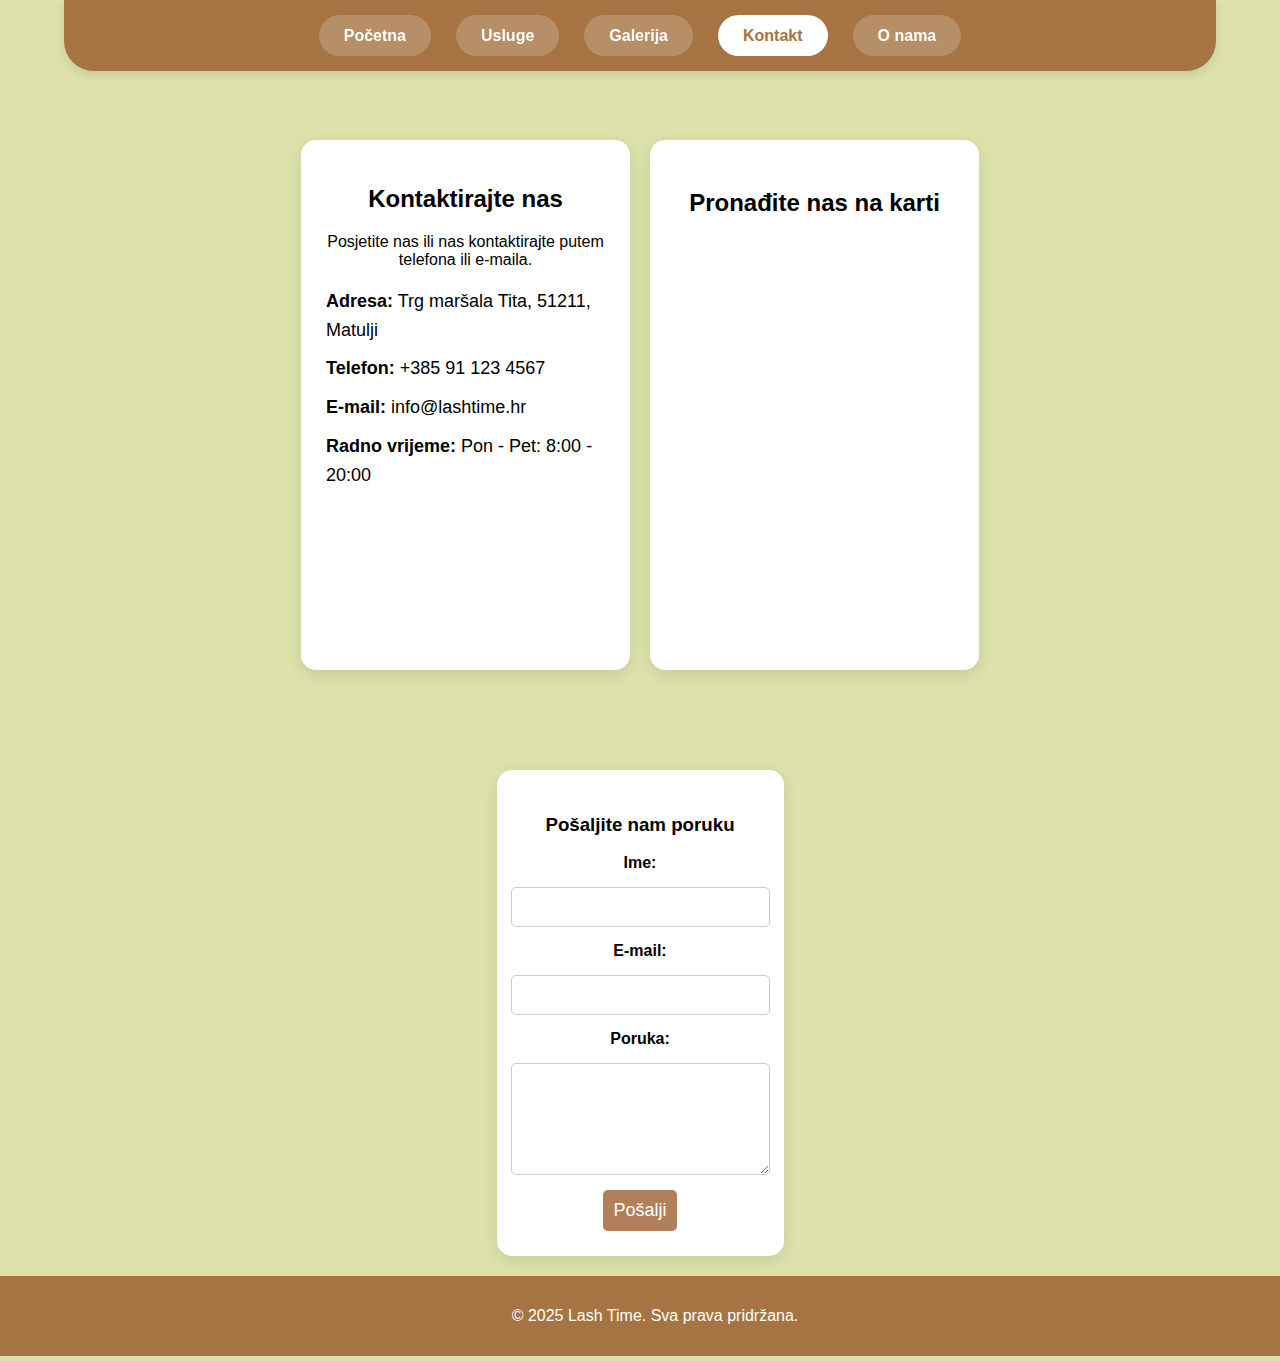
<file: kontakt.html>
<!DOCTYPE html>
<html lang="hr">
<head>
    <meta charset="UTF-8">
    <meta name="viewport" content="width=device-width, initial-scale=1.0">
    <title>Lash Time - Kontakt</title>
    <link rel="stylesheet" href="styles.css">
    <script src="script.js" defer></script>
</head>
<body>
    <nav>
        <ul>
            <li><a href="index.html">Početna</a></li>
            <li><a href="usluge.html">Usluge</a></li>
            <li><a href="galerija.html">Galerija</a></li>
            <li><a href="kontakt.html" class="active">Kontakt</a></li>
            <li><a href="o_nama.html">O nama</a></li>
        </ul>
    </nav>
    
    <main>
        <div class="section-container">
            <section>
                <h2>Kontaktirajte nas</h2>
                <p>Posjetite nas ili nas kontaktirajte putem telefona ili e-maila.</p>
                <ul>
                    <li><strong>Adresa:</strong> Trg maršala Tita, 51211, Matulji</li>
                    <li><strong>Telefon:</strong> +385 91 123 4567</li>
                    <li><strong>E-mail:</strong> info@lashtime.hr</li>
                    <li><strong>Radno vrijeme:</strong> Pon - Pet: 8:00 - 20:00</li>
                </ul>
            </section>

            <section>
                <h3>Pronađite nas na karti</h3>
                <iframe src="https://www.google.com/maps/embed?pb=!1m18!1m12!1m3!1d2803.2728932595105!2d14.323062699999998!3d45.363488!2m3!1f0!2f0!3f0!3m2!1i1024!2i768!4f13.1!3m3!1m2!1s0x4764a9f824b7021f%3A0x79f1f6411e72e0f2!2sLash%20time!5e0!3m2!1shr!2shr!4v1741859325601!5m2!1shr!2shr" width="100%" height="400" style="border:0;" allowfullscreen="" loading="lazy"></iframe>
            </section>
        </div>
        
        <div class="other-sections">
            <section style="padding-right: -40px;">
                <h3>Pošaljite nam poruku</h3>
                <form action="#" method="post">
                    <label for="ime">Ime:</label>
                    <input type="text" id="ime" name="ime" required>

                    <label for="email">E-mail:</label>
                    <input type="email" id="email" name="email" required>

                    <label for="poruka">Poruka:</label>
                    <textarea id="poruka" name="poruka" rows="5" required></textarea>

                    <button type="submit">Pošalji</button>
                </form>
            </section>
        </div>
    </main>
    
    <footer>
        <p>&copy; 2025 Lash Time. Sva prava pridržana.</p>
    </footer>
</body>
</html>
</file>
<file: styles.css>
/* OPĆI STILOVI */
body {
    font-family: 'Poppins', sans-serif;
    margin: 0;
    padding: 0;
    background-color: #DCE2AA;
    overflow-x: hidden;
}

/* HEADER STILOVI */
header {
    background-color: #B17F59;
    color: white;
    padding: 10%;
    text-align: center;
    position: relative;
    height: auto;
}

header img.biljka {
    position: absolute;
    top: -10%;
    left: -25%;
    height: 117%;
    width: auto;
}

header img.biljka-right {
    position: absolute;
    top: -10%;
    right: -25%;
    height: 117%;
    width: auto;
    transform: scaleX(-1);
}

/* NAVIGACIJA */
nav {
    background: #B17F59;
    padding: 15px 0;
    display: flex;
    justify-content: center;
    position: fixed;
    top: 0;
    left: 50%;
    transform: translateX(-50%);
    width: 90%;
    z-index: 1000;
    border-radius: 0px 0px 30px 30px;
    box-shadow: 0px 4px 10px rgba(0, 0, 0, 0.1);
}

nav ul {
    list-style: none;
    padding: 1%;
    margin: 0;
    display: flex;
    gap: 25px;
}

nav ul li {
    display: inline;
}

nav ul li a {
    color: white;
    text-decoration: none;
    font-weight: bold;
    padding: 12px 25px;
    border-radius: 30px;
    transition: all 0.3s ease-in-out;
    background: rgba(255, 255, 255, 0.2);
    backdrop-filter: blur(10px);
}

nav ul li a:hover, nav ul li a.active {
    background-color: white;
    color: #B57F50;
}

/* GLAVNI SADRŽAJ */
main {
    padding: 140px 20px 20px;
    text-align: center;
}

/* PRVA TRI SECTIONA - U ISTOM REDU */
.section-container {
    display: flex;
    justify-content: center;
    gap: 20px;
    flex-wrap: wrap;
    width: 75%;
    margin: auto;
}

.section-container section h3 {
    font-size: 24px; /* Povećava naslov */
}

.section-container section ul {
    font-size: 18px; /* Povećava veličinu fonta u listi */
    line-height: 1.6; /* Povećava razmak između redova */
    text-align: left; /* Poravnava tekst za bolju čitljivost */
    padding: 10px;
}

.section-container section {
    background: white;
    padding: 25px;
    border-radius: 15px;
    box-shadow: 0 4px 15px rgba(0, 0, 0, 0.1);
    flex: 1;
    max-width: 30%;
    min-width: 250px;
}

/* OSTALI SECTIONI - JEDAN ISPOD DRUGOG */
.other-sections {
    display: flex;
    flex-direction: column;
    align-items: center;
    gap: 20px;
    padding-top: 100px;
}

.other-sections section {
    max-width: 900px;
    background: white;
    padding: 25px;
    border-radius: 15px;
    box-shadow: 0 4px 15px rgba(0, 0, 0, 0.1);
}

/* MEDIJSKI UPITI - RESPONSIVNOST */
@media (max-width: 900px) {
    .section-container {
        flex-direction: column;
        align-items: center;
    }

    .section-container section {
        max-width: 100%;
    }
}

/* OPĆI STILOVI ZA ELEMENTE */
img {
    max-width: 100%;
    border-radius: 15px;
}

video {
    width: 100%;
    border-radius: 15px;
}

/* FOOTER */
footer {
    text-align: center;
    background-color: #B17F59;
    color: white;
    padding: 15px;
    position: relative;
    bottom: 0;
    width: 100%;
}

/* GALERIJA */
.gallery-grid {
    display: grid;
    grid-template-columns: repeat(3, 1fr); /* Dva stupca */
    gap: 20px;
    padding: 20px;
    max-width: 1000px; /* Povećava širinu galerije */
    margin: auto;
}

.gallery-grid img {
    width: 100%;
    height: auto;
    border-radius: 10px;
    box-shadow: 0 6px 15px rgba(0, 0, 0, 0.15);
    transition: transform 0.3s ease-in-out;
}

.gallery-grid img:hover {
    transform: scale(1.07);
}

/* RESPONSIVE GALERIJA */
@media (max-width: 768px) {
    .gallery-grid {
        grid-template-columns: repeat(auto-fit, minmax(200px, 1fr)); /* Prilagodba za manje ekrane */
    }
}

@media (max-width: 480px) {
    .gallery-grid {
        grid-template-columns: repeat(auto-fit, minmax(150px, 1fr)); /* Na vrlo malim ekranima */
    }
}


.gallery-grid img[src="slika_5.jpg"] {
    margin-top: -185px; /* Adjust the value as needed */
}

.gallery-grid img[src="slika_6.jpg"] {
    margin-top: -185px; /* Adjust the value as needed */
}

.gallery-grid img[src="slika_7.jpg"] {
    height: 90%;
}









/* OPĆI STILOVI ZA KONTAKT STRANICU */
.section-container section ul {
    list-style: none;
    padding: 0;
    font-size: 18px;
    line-height: 1.6;
}

.section-container section ul li {
    margin-bottom: 10px;
}

/* STILIZACIJA FORME */
form {
    display: flex;
    flex-direction: column;
    align-items: center; /* Centriranje unutar forme */
    gap: 15px;
    width: 100%;
    max-width: 500px;
}


form label {
    font-weight: bold;
}

form input, form textarea {
    width: 100%;
    padding: 10px;
    border: 1px solid #ccc;
    border-radius: 5px;
    font-size: 16px;
}

form button {
    background-color: #B17F59;
    color: white;
    padding: 10px;
    border: none;
    border-radius: 5px;
    font-size: 18px;
    cursor: pointer;
    transition: background 0.3s;
}

form button:hover {
    background-color: #9b6a47;
}








/* OPĆI STILOVI */
body.usluge {
    background-color: #F1F3E5; /* Lighter background color for Usluge page */
    display: flex;
    flex-direction: column;
    min-height: 100vh; /* Ensures the body takes at least the full height of the viewport */
}

/* NAVIGACIJA */
nav.usluge {
    background: #A57442; /* Slightly darker background for navigation */
}

nav.usluge ul li a.active {
    background-color: #F1F3E5; /* Highlight active link with lighter background */
    color: #A57442;
}

/* GLAVNI SADRŽAJ */
main.usluge {
    padding: 140px 20px 20px;
    background-color: #F1F3E5;
    text-align: center;
    flex-grow: 1; /* Ensures the main content grows to fill remaining space */
}

.services-section {
    max-width: 62%; /* Same width as the services-grid */
    margin: 0 auto; /* Centers the section */
    padding: 20px;
    text-align: center;
    background-color: #F1F3E5;
    border-radius: 10px;
    box-shadow: 0 4px 10px rgba(0, 0, 0, 0.1);
    margin-bottom: 5%; /* Space between the header section and the grid */
}

.services-section h2 {
    font-size: 28px;
    color: #A57442;
    margin-bottom: 15px;
}

.services-section p {
    font-size: 18px;
    color: #555;
}

/* SERVICES GRID - Styling the service cards */
.services-grid {
    display: grid;
    grid-template-columns: repeat(auto-fit, minmax(250px, 1fr));
    gap: 20px;
    max-width: 1200px;
    margin: auto;
    padding: 20px;
}

.service-card {
    background-color: white;
    border-radius: 10px;
    box-shadow: 0 4px 10px rgba(0, 0, 0, 0.1);
    overflow: hidden;
    transition: transform 0.3s ease-in-out;
    padding-top: 7%;
}

.service-card:hover {
    transform: scale(1.05); /* Slight hover effect for cards */
}

.service-card img {
    width: 90%;
    height: auto;
    border-bottom: 3px solid #A57442; /* Separator between image and text */
}

.service-card h3 {
    font-size: 22px;
    color: #A57442;
    margin: 15px 0;
}

.service-card p {
    font-size: 16px;
    color: #555;
    padding: 0 15px 15px;
}

/* FOOTER */
footer.usluge {
    background-color: #A57442;
    color: white;
    padding: 20px 0;
    text-align: center;
    margin-top: auto; /* Pushes footer to the bottom */
}

/* RESPONSIVE STILOVI - For smaller screens */
@media (max-width: 768px) {
    .services-section {
        padding: 15px;
    }

    .services-grid {
        grid-template-columns: repeat(auto-fit, minmax(200px, 1fr)); /* Adjust grid on smaller screens */
    }
}







/* ABOUT US PAGE STYLES */
body.about-page {
    background-color: #F1F3E5;
    color: #444;
    font-family: 'Poppins', sans-serif;
    margin: 0;
    padding: 0;
    min-height: 100vh;
}

/* NAVIGATION */
nav {
    background: #A57442;
    padding: 15px 0;
    display: flex;
    justify-content: center;
    position: fixed;
    top: 0;
    left: 50%;
    transform: translateX(-50%);
    width: 90%;
    z-index: 1000;
    border-radius: 0px 0px 30px 30px;
    box-shadow: 0px 4px 10px rgba(0, 0, 0, 0.1);
}

nav ul {
    list-style: none;
    padding: 1%;
    margin: 0;
    display: flex;
    gap: 25px;
}

nav ul li a {
    color: white;
    text-decoration: none;
    font-weight: bold;
    padding: 12px 25px;
    border-radius: 30px;
    transition: all 0.3s ease-in-out;
    background: rgba(255, 255, 255, 0.2);
    backdrop-filter: blur(10px);
}

nav ul li a:hover, nav ul li a.active {
    background-color: white;
    color: #A57442;
}

/* ABOUT US INTRODUCTION */
.about-intro {
    background-color: #E8D9B3;
    text-align: center;
    padding: 40px 20px;
    margin-top: 10px;
    border-radius: 15px;
    box-shadow: 0 4px 10px rgba(0, 0, 0, 0.1);
}

.about-intro h2 {
    font-size: 32px;
    color: #A57442;
}

.about-intro p {
    font-size: 18px;
    color: #555;
    margin-top: 20px;
}

/* TEAM SECTION */
.about-team {
    padding: 40px 20px;
    text-align: center;
    background-color: #F1F1F1;
    border-radius: 15px;
    margin: 20px auto;
    max-width: 1200px;
}

.about-team h3 {
    font-size: 28px;
    color: #A57442;
    margin-bottom: 30px;
}

.team-grid {
    display: grid;
    grid-template-columns: repeat(auto-fit, minmax(250px, 1fr));
    gap: 30px;
}

.team-member {
    background-color: white;
    padding: 20px;
    border-radius: 15px;
    box-shadow: 0 4px 10px rgba(0, 0, 0, 0.1);
    transition: transform 0.3s ease-in-out;
}

.team-member:hover {
    transform: scale(1.05);
}

.team-member img {
    width: 120px;
    height: 120px;
    border-radius: 50%;
    margin-bottom: 15px;
    border: 3px solid #A57442;
}

.team-member h4 {
    font-size: 22px;
    color: #A57442;
}

.team-member p {
    font-size: 16px;
    color: #555;
}

/* COMPANY PHILOSOPHY */
.company-philosophy {
    padding: 40px 20px;
    text-align: center;
    background-color: #A57442;
    color: white;
    border-radius: 15px;
    margin-top: 30px;
}

.company-philosophy h3 {
    font-size: 28px;
    margin-bottom: 20px;
}

.company-philosophy p {
    font-size: 18px;
    max-width: 900px;
    margin: auto;
}

/* FOOTER */
footer {
    text-align: center;
    background-color: #A57442;
    color: white;
    padding: 15px;
    width: 100%;
}

/* RESPONSIVE STYLES */
@media (max-width: 768px) {
    .about-intro h2 {
        font-size: 28px;
    }

    .about-team h3 {
        font-size: 24px;
    }

    .company-philosophy h3 {
        font-size: 24px;
    }

    .team-grid {
        grid-template-columns: repeat(auto-fit, minmax(200px, 1fr));
    }
}
</file>
